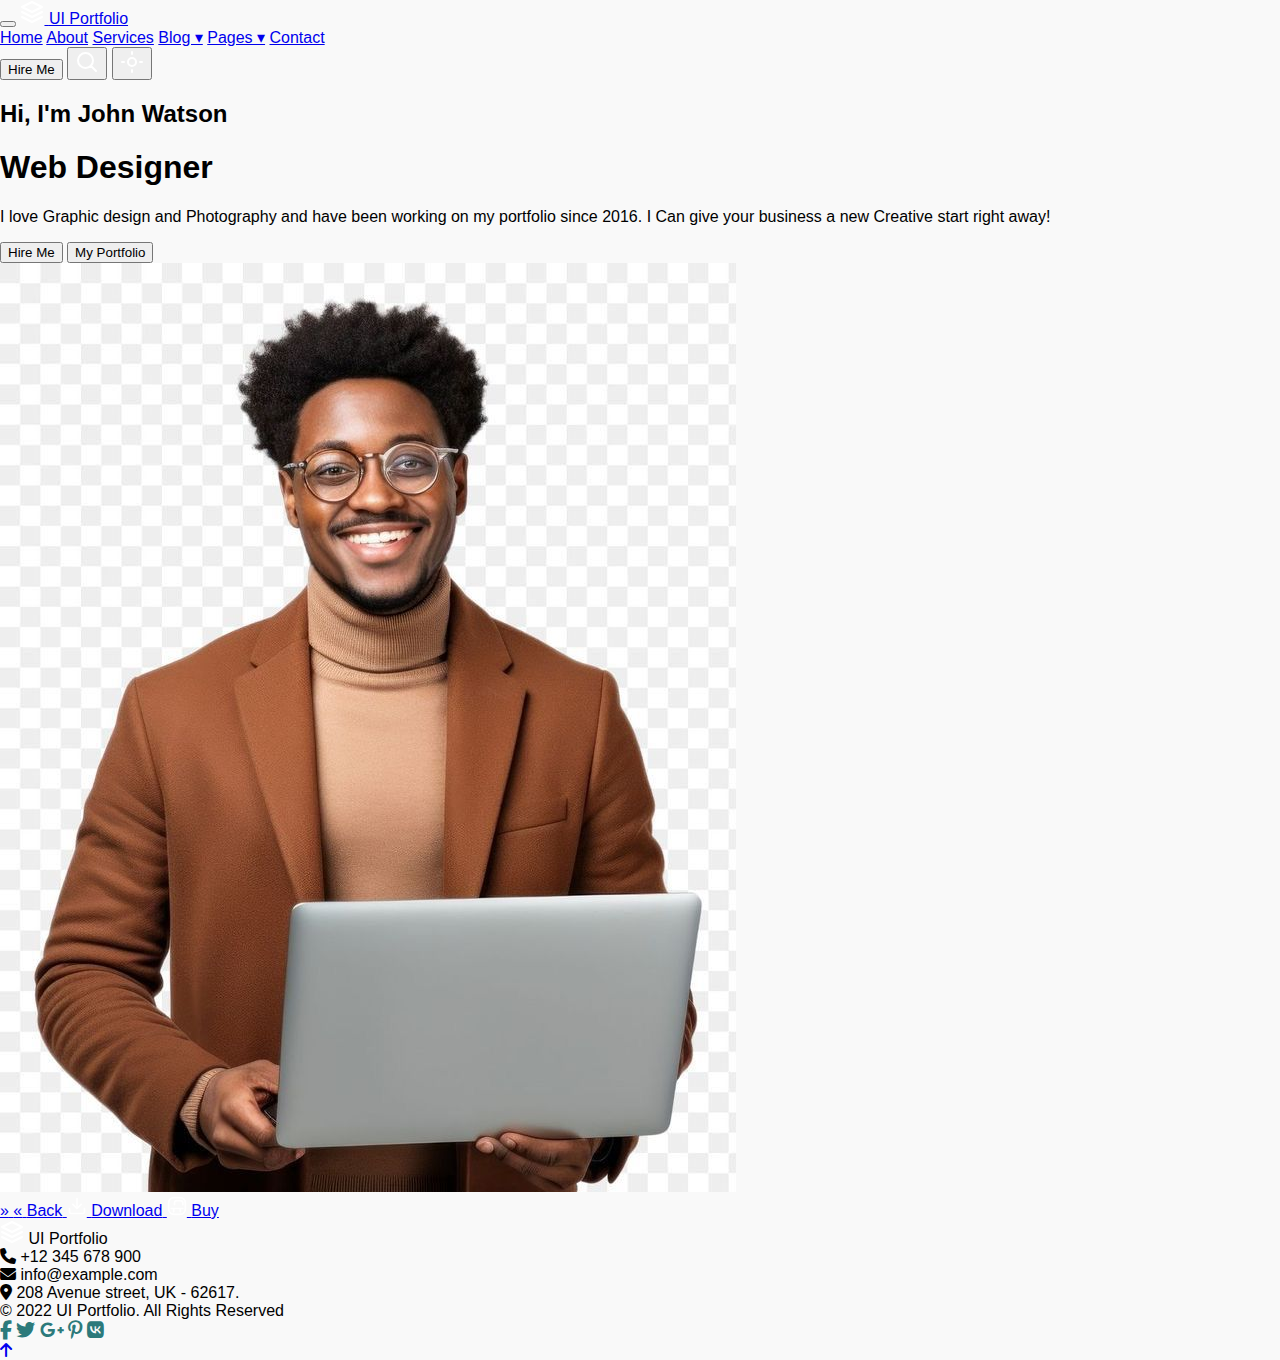
<file: HeaderandFooter.html>
<!DOCTYPE html>
<html lang="en">
<head>
    <meta charset="UTF-8">
    <meta name="viewport" content="width=device-width, initial-scale=1.0">
    <title>UI Portfolio</title>
    <link rel="stylesheet" href="https://cdnjs.cloudflare.com/ajax/libs/font-awesome/6.4.0/css/all.min.css">
    <link rel="stylesheet" href="styles.css">
</head>
<body>
    <header class="hero-section">
        <div class="overlay"></div>
        <nav class="navbar">
            <button class="mobile-nav-toggle">
                <span></span>
                <span></span>
                <span></span>
            </button>
            <a href="#" class="logo">
                <svg width="24" height="24" viewBox="0 0 24 24" fill="none" xmlns="http://www.w3.org/2000/svg">
                    <path d="M12 2L2 7L12 12L22 7L12 2Z" stroke="white" stroke-width="2" stroke-linecap="round" stroke-linejoin="round"/>
                    <path d="M2 17L12 22L22 17" stroke="white" stroke-width="2" stroke-linecap="round" stroke-linejoin="round"/>
                    <path d="M2 12L12 17L22 12" stroke="white" stroke-width="2" stroke-linecap="round" stroke-linejoin="round"/>
                </svg>
                <span>UI Portfolio</span>
            </a>
            <div class="nav-links">
                <a href="#" class="nav-item">Home</a>
                <a href="#" class="nav-item">About</a>
                <a href="#" class="nav-item">Services</a>
                <a href="#" class="nav-item">Blog ▾</a>
                <a href="#" class="nav-item">Pages ▾</a>
                <a href="#" class="nav-item">Contact</a>
            </div>
            <div class="nav-buttons">
                <button class="btn btn-primary">Hire Me</button>
                <button class="btn-icon">
                    <svg width="24" height="24" viewBox="0 0 24 24" fill="none" xmlns="http://www.w3.org/2000/svg">
                        <path d="M21 21L15.8033 15.8033M15.8033 15.8033C17.1605 14.4461 18 12.5711 18 10.5C18 6.35786 14.6421 3 10.5 3C6.35786 3 3 6.35786 3 10.5C3 14.6421 6.35786 18 10.5 18C12.5711 18 14.4461 17.1605 15.8033 15.8033Z" stroke="white" stroke-width="2" stroke-linecap="round" stroke-linejoin="round"/>
                    </svg>
                </button>
                <button class="btn-icon">
                    <svg width="24" height="24" viewBox="0 0 24 24" fill="none" xmlns="http://www.w3.org/2000/svg">
                        <path d="M12 16C14.2091 16 16 14.2091 16 12C16 9.79086 14.2091 8 12 8C9.79086 8 8 9.79086 8 12C8 14.2091 9.79086 16 12 16Z" stroke="white" stroke-width="2" stroke-linecap="round" stroke-linejoin="round"/>
                        <path d="M12 4V2" stroke="white" stroke-width="2" stroke-linecap="round" stroke-linejoin="round"/>
                        <path d="M12 22V20" stroke="white" stroke-width="2" stroke-linecap="round" stroke-linejoin="round"/>
                        <path d="M20 12H22" stroke="white" stroke-width="2" stroke-linecap="round" stroke-linejoin="round"/>
                        <path d="M2 12H4" stroke="white" stroke-width="2" stroke-linecap="round" stroke-linejoin="round"/>
                    </svg> 
                </button>
            </div>
        </nav>
        
        <div class="nav-overlay"></div>

        <div class="hero-content">
            <div class="hero-text">
                <h2>Hi, I'm John Watson</h2>
                <h1>Web Designer</h1>
                <p>I love Graphic design and Photography and have been working on my portfolio since 2016. I Can give your business a new Creative start right away!</p>
                <div class="cta-buttons">
                    <button class="btn btn-primary">Hire Me</button>
                    <button class="btn btn-secondary">My Portfolio</button>
                </div>
            </div>
            <div class="hero-image">
                <img src="assets/Webman.jpeg" alt="John Watson">
            </div>
        </div>

        <div class="sidebar">
            <a href="#" class="sidebar-item">
                <span>»</span>
            </a>
            <a href="#" class="sidebar-item">
                <span>«</span>
                <span>Back</span>
            </a>
            <a href="#" class="sidebar-item">
                <svg width="20" height="20" viewBox="0 0 24 24" fill="none" xmlns="http://www.w3.org/2000/svg">
                    <path d="M21 15V19C21 19.5304 20.7893 20.0391 20.4142 20.4142C20.0391 20.7893 19.5304 21 19 21H5C4.46957 21 3.96086 20.7893 3.58579 20.4142C3.21071 20.0391 3 19.5304 3 19V15" stroke="white" stroke-width="2" stroke-linecap="round" stroke-linejoin="round"/>
                    <path d="M7 10L12 15L17 10" stroke="white" stroke-width="2" stroke-linecap="round" stroke-linejoin="round"/>
                    <path d="M12 15V3" stroke="white" stroke-width="2" stroke-linecap="round" stroke-linejoin="round"/>
                </svg>
                <span>Download</span>
            </a>
            <a href="#" class="sidebar-item">
                <svg width="20" height="20" viewBox="0 0 24 24" fill="none" xmlns="http://www.w3.org/2000/svg">
                    <path d="M9 22H15C20 22 22 20 22 15V9C22 4 20 2 15 2H9C4 2 2 4 2 9V15C2 20 4 22 9 22Z" stroke="white" stroke-width="2" stroke-linecap="round" stroke-linejoin="round"/>
                    <path d="M9 10.5V8.5C9 6.4 10 5.5 12 5.5H16C18 5.5 19 6.4 19 8.5V10.5" stroke="white" stroke-width="2" stroke-linecap="round" stroke-linejoin="round"/>
                    <path d="M5 15H19" stroke="white" stroke-width="2" stroke-linecap="round" stroke-linejoin="round"/>
                    <path d="M16 15V19" stroke="white" stroke-width="2" stroke-linecap="round" stroke-linejoin="round"/>
                    <path d="M8 15V19" stroke="white" stroke-width="2" stroke-linecap="round" stroke-linejoin="round"/>
                </svg>
                <span>Buy</span>
            </a>
        </div>
    </header>

    <footer class="footer">
        <div class="footer-top">
            <div class="logo">
                <svg width="24" height="24" viewBox="0 0 24 24" fill="none" xmlns="http://www.w3.org/2000/svg">
                    <path d="M12 2L2 7L12 12L22 7L12 2Z" stroke="white" stroke-width="2" stroke-linecap="round" stroke-linejoin="round"/>
                    <path d="M2 17L12 22L22 17" stroke="white" stroke-width="2" stroke-linecap="round" stroke-linejoin="round"/>
                    <path d="M2 12L12 17L22 12" stroke="white" stroke-width="2" stroke-linecap="round" stroke-linejoin="round"/>
                </svg>
                <span>UI Portfolio</span>
            </div>
            <div class="contact-info">
                <div class="contact-item">
                    <i class="fas fa-phone"></i>
                    <span>+12 345 678 900</span>
                </div>
                <div class="contact-item">
                    <i class="fas fa-envelope"></i>
                    <span>info@example.com</span>
                </div>
                <div class="contact-item">
                    <i class="fas fa-map-marker-alt"></i>
                    <span>208 Avenue street, UK - 62617.</span>
                </div>
            </div>
        </div>
        <div class="footer-bottom">
            <div class="copyright">
                <span>© 2022 UI Portfolio. All Rights Reserved</span>
            </div>
            <div class="social-links">
                <a href="#" class="social-link"><i class="fab fa-facebook-f"></i></a>
                <a href="#" class="social-link"><i class="fab fa-twitter"></i></a>
                <a href="#" class="social-link"><i class="fab fa-google-plus-g"></i></a>
                <a href="#" class="social-link"><i class="fab fa-pinterest-p"></i></a>
                <a href="#" class="social-link"><i class="fab fa-vk"></i></a>
            </div>
            <a href="#top" class="top-button">
                <i class="fas fa-arrow-up"></i>
            </a>
        </div>
    </footer>

    <script>
        const mobileNavToggle = document.querySelector('.mobile-nav-toggle');
        const navLinks = document.querySelector('.nav-links');
        const navOverlay = document.querySelector('.nav-overlay');

        mobileNavToggle.addEventListener('click', function() {
            this.classList.toggle('active');
            navLinks.classList.toggle('active');
            navOverlay.classList.toggle('active');
        });

        navOverlay.addEventListener('click', function() {
            mobileNavToggle.classList.remove('active');
            navLinks.classList.remove('active');
            this.classList.remove('active');
        });
    </script>
</body>
</html>
</file>
<file: styles.css>
body {
  font-family: Arial, sans-serif;
  margin: 0;
  padding: 0;
  background-color: #f9f9f9;
}

.container {
  display: flex;
  justify-content: center;
  align-items: center;
  min-height: 100vh;
  padding: 20px;
}

.profile {
  flex: 1;
  text-align: center;
}

.profile-img {
  width: 100%;
  max-width: 300px;
  border-radius: 10px;
}

.bio {
  flex: 2;
  padding: 20px;
}

/* Bio Section */
.bio-section {
  background-color: #ffffff; /* White background */
  padding: 3rem 0; /* Vertical padding */
}

.bio h4 {
  font-size: 1.5rem;
  font-weight: 600;
  color: #333; /* Dark text color */
}

.bio h1 {
  font-size: 2rem;
  font-weight: 700;
  color: #2c7a7b; /* Teal color */
  margin-bottom: 1.5rem;
}

.bio-text {
  display: grid;
  grid-template-columns: 1fr;
  gap: 5px;
  margin-bottom: 40px;
}

.bio-text p {
  margin: 0;
  font-size: 1rem;
  color: #555; /* Medium gray text */
  line-height: 1.6;
}

.divider {
  border: 0;
  height: 1px;
  background: #ddd; /* Light gray divider */
  margin: 2rem 0;
}

.details {
  display: grid;
  grid-template-columns: 1fr 1fr;
  grid-gap: 5px;
}

.detail-item {
  display: flex;
  flex-direction: column;
}

.details p {
  margin: 5px 0;
  font-size: 1rem;
  color: #333;
}

.social-links p {
  margin: 10px 0;
  font-size: 14px;
  color: #555;
}

.social-links a {
  color: #2c7a7b; /* Teal color for icons */
  font-size: 1.2rem;
}

.buttons {
  margin-top: 20px;
}

.buttons .btn {
  margin-right: 1rem;
}

.btn.hire {
  background-color: #007e68;
  color: #fff;
  margin-top: 15px;
}

.btn.download {
  background-color: #00c16e;
  color: #fff;
  margin-top: 15px;
}

/* Services Section */
.services {
  background-color: #f8f9fa; /* Light gray background */
  padding: 3rem 0; /* Vertical padding */
}

.services h2 {
  font-size: 2rem;
  font-weight: 600;
  color: #333; /* Dark text color */
  margin-bottom: 2rem;
}

.card {
  border: none; /* Remove card border */
  border-radius: 0.5rem; /* Rounded corners */
  box-shadow: 0 4px 6px rgba(0, 0, 0, 0.1); /* Subtle shadow */
  transition: transform 0.3s ease, box-shadow 0.3s ease; /* Smooth hover effect */
}

.card:hover {
  transform: translateY(-5px); /* Lift card on hover */
  box-shadow: 0 6px 12px rgba(0, 0, 0, 0.15); /* Stronger shadow on hover */
}

.card-body {
  padding: 2rem; /* Add padding inside the card */
}

.service-icon {
  font-size: 2.5rem; /* Larger icon size */
  color: #2c7a7b; /* Teal color */
  margin-bottom: 1rem; /* Space below the icon */
}

.card-title {
  font-size: 1.25rem;
  font-weight: 600;
  color: #333; /* Dark text color */
  margin-bottom: 1rem;
}

.card-text {
  font-size: 0.95rem;
  color: #555; /* Medium gray text */
  line-height: 1.6; /* Improve readability */
}

.text-center a.btn-link {
  font-size: 1rem;
  font-weight: 600;
  color: #2c7a7b; /* Teal color for link */
  text-decoration: none;
}

.text-center a.btn-link:hover {
  text-decoration: underline; /* Underline on hover */
}
</file>
